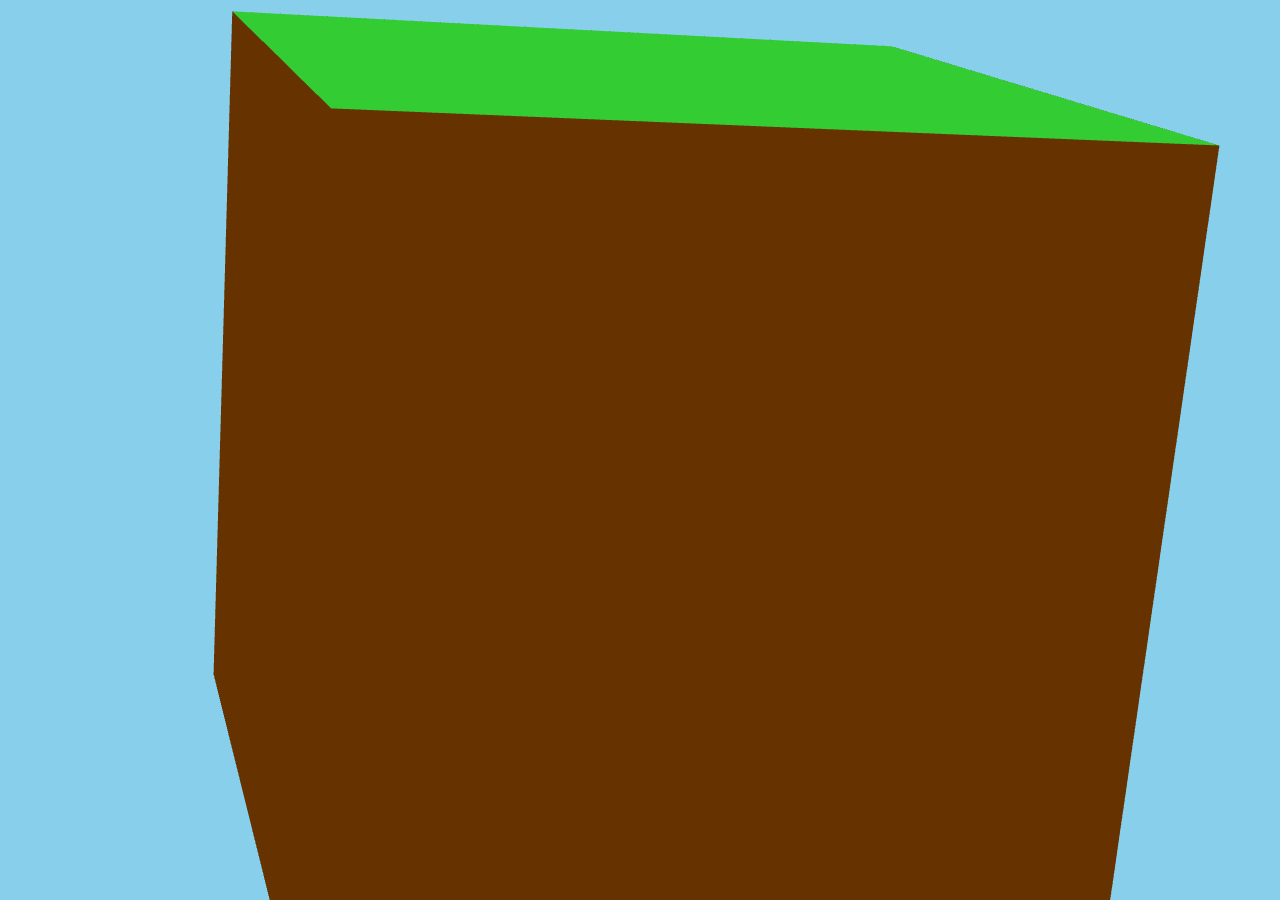
<file: version-2.html>
<!DOCTYPE html>
<html lang="en">
<head>
    <meta charset="UTF-8">
    <meta name="viewport" content="width=device-width, initial-scale=1.0">
    <title>JS Voxel Engine from Scratch</title>
    <style>
        body { margin: 0; overflow: hidden; background: #87CEEB; }
        canvas { display: block; width: 100vw; height: 100vh; }
    </style>
</head>
<body>
    <canvas id="gameCanvas"></canvas>

    <script>
        // --- STEP 1: INITIALIZE THE 3D WINDOW ---
        const canvas = document.getElementById('gameCanvas');
        const gl = canvas.getContext('webgl');

        if (!gl) {
            alert('WebGL not supported by your browser!');
        }

        // Resize canvas to fill the screen
        function resize() {
            canvas.width = window.innerWidth;
            canvas.height = window.innerHeight;
            gl.viewport(0, 0, gl.canvas.width, gl.canvas.height);
        }
        window.addEventListener('resize', resize);
        resize();

        // --- STEP 2: SHADERS (GPU Programs) ---
        // Vertex Shader: Positions the 3D points
        const vsSource = `
            attribute vec4 aPosition;
            attribute vec4 aColor;
            varying lowp vec4 vColor;
            uniform mat4 uModelViewMatrix;
            uniform mat4 uProjectionMatrix;
            void main() {
                gl_Position = uProjectionMatrix * uModelViewMatrix * aPosition;
                vColor = aColor;
            }
        `;

        // Fragment Shader: Colors the pixels
        const fsSource = `
            varying lowp vec4 vColor;
            void main() {
                gl_FragColor = vColor;
            }
        `;

        // Helper function to compile shaders
        function loadShader(gl, type, source) {
            const shader = gl.createShader(type);
            gl.shaderSource(shader, source);
            gl.compileShader(shader);
            return shader;
        }

        const vertexShader = loadShader(gl, gl.VERTEX_SHADER, vsSource);
        const fragmentShader = loadShader(gl, gl.FRAGMENT_SHADER, fsSource);
        const shaderProgram = gl.createProgram();
        gl.attachShader(shaderProgram, vertexShader);
        gl.attachShader(shaderProgram, fragmentShader);
        gl.linkProgram(shaderProgram);
        gl.useProgram(shaderProgram);

        // Get links to the shader variables
        const programInfo = {
            attribLocations: {
                position: gl.getAttribLocation(shaderProgram, 'aPosition'),
                color: gl.getAttribLocation(shaderProgram, 'aColor'),
            },
            uniformLocations: {
                projectionMatrix: gl.getUniformLocation(shaderProgram, 'uProjectionMatrix'),
                modelViewMatrix: gl.getUniformLocation(shaderProgram, 'uModelViewMatrix'),
            },
        };

        // --- STEP 3: DEFINE CUBE GEOMETRY (X, Y, Z) ---
        const positions = [
            // Front face
            -0.5, -0.5,  0.5,   0.5, -0.5,  0.5,   0.5,  0.5,  0.5,  -0.5,  0.5,  0.5,
            // Back face
            -0.5, -0.5, -0.5,  -0.5,  0.5, -0.5,   0.5,  0.5, -0.5,   0.5, -0.5, -0.5,
            // Top face
            -0.5,  0.5, -0.5,  -0.5,  0.5,  0.5,   0.5,  0.5,  0.5,   0.5,  0.5, -0.5,
            // Bottom face
            -0.5, -0.5, -0.5,   0.5, -0.5, -0.5,   0.5, -0.5,  0.5,  -0.5, -0.5,  0.5,
            // Right face
             0.5, -0.5, -0.5,   0.5,  0.5, -0.5,   0.5,  0.5,  0.5,   0.5, -0.5,  0.5,
            // Left face
            -0.5, -0.5, -0.5,  -0.5, -0.5,  0.5,  -0.5,  0.5,  0.5,  -0.5,  0.5, -0.5,
        ];

        const positionBuffer = gl.createBuffer();
        gl.bindBuffer(gl.ARRAY_BUFFER, positionBuffer);
        gl.bufferData(gl.ARRAY_BUFFER, new Float32Array(positions), gl.STATIC_DRAW);

        // Define distinct colors for each face (Minecraft Grass/Dirt style colors)
        const faceColors = [
            [0.4, 0.2, 0.0, 1.0],    // Front: Dirt (Brown)
            [0.4, 0.2, 0.0, 1.0],    // Back: Dirt (Brown)
            [0.2, 0.8, 0.2, 1.0],    // Top: Grass (Green)
            [0.3, 0.15, 0.0, 1.0],   // Bottom: Deep Dirt (Dark Brown)
            [0.4, 0.2, 0.0, 1.0],    // Right: Dirt (Brown)
            [0.4, 0.2, 0.0, 1.0],    // Left: Dirt (Brown)
        ];

        let colors = [];
        for (let j = 0; j < faceColors.length; ++j) {
            const c = faceColors[j];
            colors = colors.concat(c, c, c, c); // 4 vertices per face
        }

        const colorBuffer = gl.createBuffer();
        gl.bindBuffer(gl.ARRAY_BUFFER, colorBuffer);
        gl.bufferData(gl.ARRAY_BUFFER, new Float32Array(colors), gl.STATIC_DRAW);

        // Map triangles to the square faces
        const indices = [
            0,  1,  2,      0,  2,  3,    // front
            4,  5,  6,      4,  6,  7,    // back
            8,  9,  10,     8,  10, 11,   // top
            12, 13, 14,     12, 14, 15,   // bottom
            16, 17, 18,     16, 18, 19,   // right
            20, 21, 22,     20, 22, 23,   // left
        ];

        const indexBuffer = gl.createBuffer();
        gl.bindBuffer(gl.ELEMENT_ARRAY_BUFFER, indexBuffer);
        gl.bufferData(gl.ELEMENT_ARRAY_BUFFER, new Uint16Array(indices), gl.STATIC_DRAW);

        // --- STEP 4: BASIC 3D MATH MATRICES ---
        // Simple perspective projection matrix helper
        function makePerspective(fieldOfViewInRadians, aspect, near, far) {
            const f = Math.tan(Math.PI * 0.5 - 0.25 * fieldOfViewInRadians);
            const rangeInv = 1.0 / (near - far);
            return [
                f / aspect, 0, 0, 0,
                0, f, 0, 0,
                0, 0, (near + far) * rangeInv, -1,
                0, 0, near * far * rangeInv * 2, 0
            ];
        }

        // --- STEP 5: THE GAME LOOP ---
        let rotation = 0;

        function render() {
            // Clear screen and turn on 3D depth testing
            gl.clearColor(0.53, 0.81, 0.92, 1.0); // Sky blue
            gl.clearDepth(1.0);
            gl.enable(gl.DEPTH_TEST);
            gl.clear(gl.COLOR_BUFFER_BIT | gl.DEPTH_BUFFER_BIT);

            // Create Perspective Matrix
            const projectionMatrix = makePerspective(45 * Math.PI / 180, canvas.width / canvas.height, 0.1, 100.0);

            // Create Model-View Matrix (Moves the cube away and rotates it)
            rotation += 0.01; // Spin speed
            const c = Math.cos(rotation);
            const s = Math.sin(rotation);
            
            // Combination matrix for camera placement and spin
            const modelViewMatrix = [
                c,   0,  -s,   0,
                s*s, c,  c*s,  0,
                c*s, -s, c*c,  0,
                0,   0,  -3.0, 1  // Z = -3.0 pushes the block backward so we can see it
            ];

            // Bind positions
            gl.bindBuffer(gl.ARRAY_BUFFER, positionBuffer);
            gl.vertexAttribPointer(programInfo.attribLocations.position, 3, gl.FLOAT, false, 0, 0);
            gl.enableVertexAttribArray(programInfo.attribLocations.position);

            // Bind colors
            gl.bindBuffer(gl.ARRAY_BUFFER, colorBuffer);
            gl.vertexAttribPointer(programInfo.attribLocations.color, 4, gl.FLOAT, false, 0, 0);
            gl.enableVertexAttribArray(programInfo.attribLocations.color);

            // Bind index map
            gl.bindBuffer(gl.ELEMENT_ARRAY_BUFFER, indexBuffer);

            // Send matrices to GPU
            gl.uniformMatrix4fv(programInfo.uniformLocations.projectionMatrix, false, projectionMatrix);
            gl.uniformMatrix4fv(programInfo.uniformLocations.modelViewMatrix, false, modelViewMatrix);

            // Draw the cube
            gl.drawElements(gl.TRIANGLES, 36, gl.UNSIGNED_SHORT, 0);

            // Call next frame
            requestAnimationFrame(render);
        }

        requestAnimationFrame(render);
    </script>
</body>
</html>
</file>
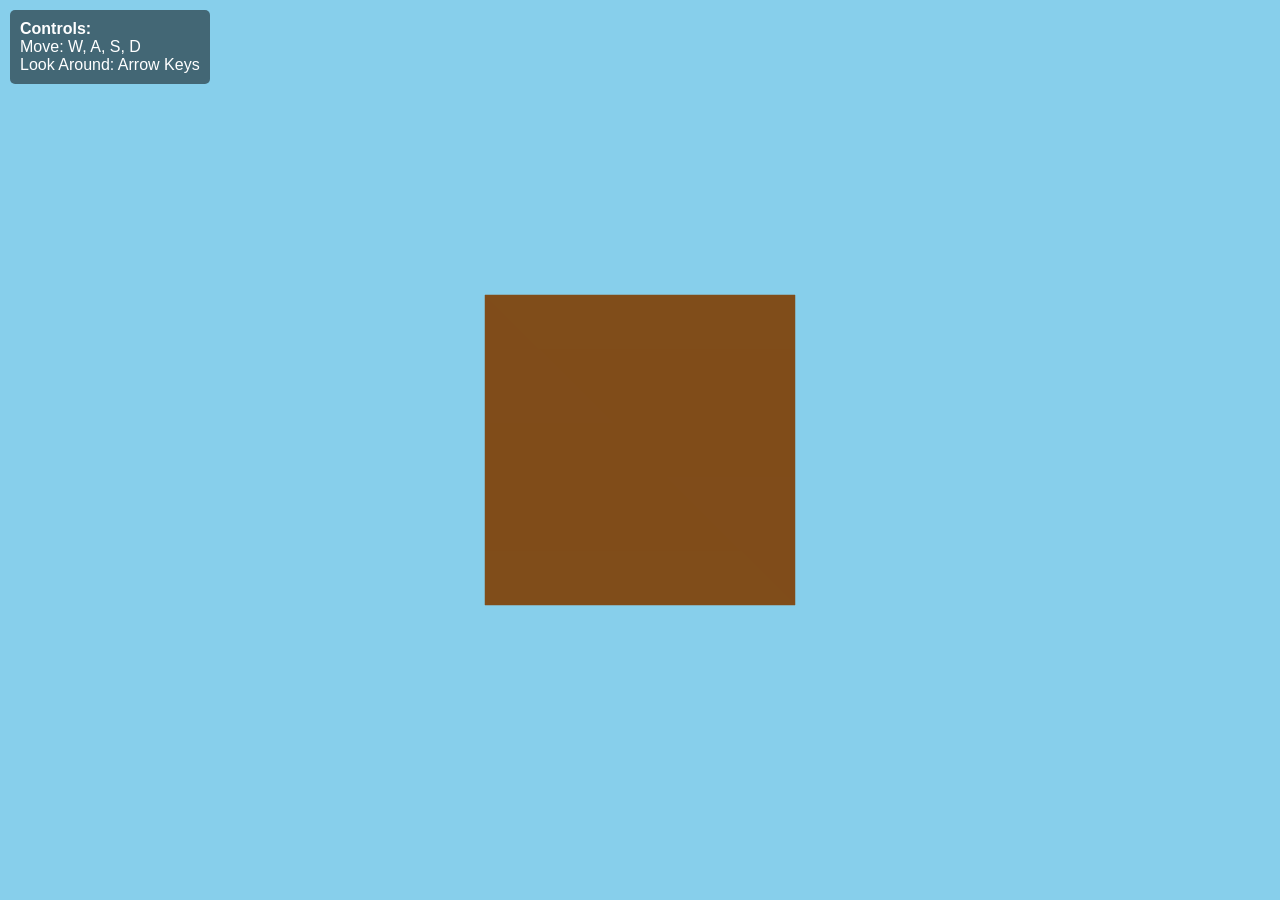
<file: version-3.html>
<!DOCTYPE html>
<html lang="en">
<head>
    <meta charset="UTF-8">
    <meta name="viewport" content="width=device-width, initial-scale=1.0">
    <title>JS Voxel Engine - Camera Controls</title>
    <style>
        body { margin: 0; overflow: hidden; background: #87CEEB; }
        canvas { display: block; width: 100vw; height: 100vh; }
        #instructions {
            position: absolute; top: 10px; left: 10px;
            color: white; font-family: sans-serif; background: rgba(0,0,0,0.5);
            padding: 10px; border-radius: 5px; pointer-events: none;
        }
    </style>
</head>
<body>
    <div id="instructions">
        <strong>Controls:</strong><br>
        Move: W, A, S, D<br>
        Look Around: Arrow Keys
    </div>
    <canvas id="gameCanvas"></canvas>

    <script>
        // --- STEP 1: INITIALIZE WEBGL ---
        const canvas = document.getElementById('gameCanvas');
        const gl = canvas.getContext('webgl');
        if (!gl) alert('WebGL not supported!');

        function resize() {
            canvas.width = window.innerWidth;
            canvas.height = window.innerHeight;
            gl.viewport(0, 0, gl.canvas.width, gl.canvas.height);
        }
        window.addEventListener('resize', resize);
        resize();

        // --- STEP 2: SHADERS ---
        const vsSource = `
            attribute vec4 aPosition;
            attribute vec4 aColor;
            varying lowp vec4 vColor;
            uniform mat4 uViewMatrix;
            uniform mat4 uProjectionMatrix;
            void main() {
                gl_Position = uProjectionMatrix * uViewMatrix * aPosition;
                vColor = aColor;
            }
        `;
        const fsSource = `varying lowp vec4 vColor; void main() { gl_FragColor = vColor; }`;

        function loadShader(gl, type, source) {
            const shader = gl.createShader(type);
            gl.shaderSource(shader, source);
            gl.compileShader(shader);
            return shader;
        }
        const shaderProgram = gl.createProgram();
        gl.attachShader(shaderProgram, loadShader(gl, gl.VERTEX_SHADER, vsSource));
        gl.attachShader(shaderProgram, loadShader(gl, gl.FRAGMENT_SHADER, fsSource));
        gl.linkProgram(shaderProgram);
        gl.useProgram(shaderProgram);

        const programInfo = {
            attribLocations: { position: gl.getAttribLocation(shaderProgram, 'aPosition'), color: gl.getAttribLocation(shaderProgram, 'aColor') },
            uniformLocations: { projectionMatrix: gl.getUniformLocation(shaderProgram, 'uProjectionMatrix'), viewMatrix: gl.getUniformLocation(shaderProgram, 'uViewMatrix') }
        };

        // --- STEP 3: CUBE GEOMETRY DATA ---
        const positions = [
            -0.5,-0.5, 0.5,  0.5,-0.5, 0.5,  0.5, 0.5, 0.5, -0.5, 0.5, 0.5, // Front
            -0.5,-0.5,-0.5, -0.5, 0.5,-0.5,  0.5, 0.5,-0.5,  0.5,-0.5,-0.5, // Back
            -0.5, 0.5,-0.5, -0.5, 0.5, 0.5,  0.5, 0.5, 0.5,  0.5, 0.5,-0.5, // Top
            -0.5,-0.5,-0.5,  0.5,-0.5,-0.5,  0.5,-0.5, 0.5, -0.5,-0.5, 0.5, // Bottom
             0.5,-0.5,-0.5,  0.5, 0.5,-0.5,  0.5, 0.5, 0.5,  0.5,-0.5, 0.5, // Right
            -0.5,-0.5,-0.5, -0.5,-0.5, 0.5, -0.5, 0.5, 0.5, -0.5, 0.5,-0.5, // Left
        ];
        const positionBuffer = gl.createBuffer();
        gl.bindBuffer(gl.ARRAY_BUFFER, positionBuffer);
        gl.bufferData(gl.ARRAY_BUFFER, new Float32Array(positions), gl.STATIC_DRAW);

        const faceColors = [
            [0.5, 0.3, 0.1, 1.0], [0.5, 0.3, 0.1, 1.0], // Front, Back (Dirt)
            [0.2, 0.8, 0.2, 1.0], [0.4, 0.2, 0.1, 1.0], // Top (Grass), Bottom (Dark Dirt)
            [0.5, 0.3, 0.1, 1.0], [0.5, 0.3, 0.1, 1.0]  // Right, Left (Dirt)
        ];
        let colors = [];
        for (let c of faceColors) { colors = colors.concat(c, c, c, c); }
        const colorBuffer = gl.createBuffer();
        gl.bindBuffer(gl.ARRAY_BUFFER, colorBuffer);
        gl.bufferData(gl.ARRAY_BUFFER, new Float32Array(colors), gl.STATIC_DRAW);

        const indices = [
            0,1,2, 0,2,3, 4,5,6, 4,6,7, 8,9,10, 8,10,11,
            12,13,14, 12,14,15, 16,17,18, 16,18,19, 20,21,22, 20,22,23
        ];
        const indexBuffer = gl.createBuffer();
        gl.bindBuffer(gl.ELEMENT_ARRAY_BUFFER, indexBuffer);
        gl.bufferData(gl.ELEMENT_ARRAY_BUFFER, new Uint16Array(indices), gl.STATIC_DRAW);

        // --- STEP 4: CAMERA STATE & MATH LOGIC ---
        let camX = 0, camY = 0, camZ = 4; // Start back a bit from the block
        let yaw = -Math.PI / 2;           // Look straight forward down the Z axis
        let pitch = 0;                    // Look level horizontally

        const keys = {};
        window.addEventListener('keydown', (e) => { keys[e.key.toLowerCase()] = true; });
        window.addEventListener('keyup', (e) => { keys[e.key.toLowerCase()] = false; });

        function updateCamera() {
            const moveSpeed = 0.08;
            const lookSpeed = 0.03;

            // Handle looking around with Arrow Keys
            if (keys['arrowleft'])  yaw -= lookSpeed;
            if (keys['arrowright']) yaw += lookSpeed;
            if (keys['arrowup'])    pitch = Math.max(-Math.PI/2.1, Math.min(Math.PI/2.1, pitch + lookSpeed));
            if (keys['arrowdown'])  pitch = Math.max(-Math.PI/2.1, Math.min(Math.PI/2.1, pitch - lookSpeed));

            // Calculate directional vectors based on look angle
            const forwardX = Math.cos(yaw) * Math.cos(pitch);
            const forwardZ = Math.sin(yaw) * Math.cos(pitch);
            
            // Side vector calculation
            const rightX = -Math.sin(yaw);
            const rightZ = Math.cos(yaw);

            // Handle moving around with WASD
            if (keys['w']) { camX += forwardX * moveSpeed; camZ += forwardZ * moveSpeed; }
            if (keys['s']) { camX -= forwardX * moveSpeed; camZ -= forwardZ * moveSpeed; }
            if (keys['a']) { camX -= rightX * moveSpeed;   camZ -= rightZ * moveSpeed; }
            if (keys['d']) { camX += rightX * moveSpeed;   camZ += rightZ * moveSpeed; }
        }

        // Helper Matrix Functions
        function makePerspective(fov, aspect, near, far) {
            const f = 1.0 / Math.tan(fov / 2);
            return [f/aspect,0,0,0, 0,f,0,0, 0,0,(far+near)/(near-far),-1, 0,0,(2*far*near)/(near-far),0];
        }

        function makeLookAt(px, py, pz, targetX, targetY, targetZ) {
            // Forward vector
            let fx = targetX - px, fy = targetY - py, fz = targetZ - pz;
            let r_f = 1 / Math.sqrt(fx*fx + fy*fy + fz*fz); fx *= r_f; fy *= r_f; fz *= r_f;
            // Right vector
            let rx = fz, ry = 0, rz = -fx; 
            let r_r = 1 / Math.sqrt(rx*rx + ry*ry + rz*rz); rx *= r_r; ry *= r_r; rz *= r_r;
            // Up vector
            let ux = fy*rz - fz*ry, uy = fz*rx - fx*rz, uz = fx*ry - fy*rx;

            return [
                rx, ux, -fx, 0,
                ry, uy, -fy, 0,
                rz, uz, -fz, 0,
                -(rx*px + ry*py + rz*pz), -(ux*px + uy*py + uz*pz), (fx*px + fy*py + fz*pz), 1
            ];
        }

        // --- STEP 5: THE ENGINE LOOP ---
        function render() {
            updateCamera();

            gl.clearColor(0.53, 0.81, 0.92, 1.0);
            gl.clearDepth(1.0);
            gl.enable(gl.DEPTH_TEST);
            gl.clear(gl.COLOR_BUFFER_BIT | gl.DEPTH_BUFFER_BIT);

            // Compute projection
            const projectionMatrix = makePerspective(45 * Math.PI / 180, canvas.width / canvas.height, 0.1, 100.0);

            // Compute look targets based on angle
            const lookX = camX + Math.cos(yaw) * Math.cos(pitch);
            const lookY = camY + Math.sin(pitch);
            const lookZ = camZ + Math.sin(yaw) * Math.cos(pitch);
            
            // Build View Matrix
            const viewMatrix = makeLookAt(camX, camY, camZ, lookX, lookY, lookZ);

            // Bind geometric data buffers
            gl.bindBuffer(gl.ARRAY_BUFFER, positionBuffer);
            gl.vertexAttribPointer(programInfo.attribLocations.position, 3, gl.FLOAT, false, 0, 0);
            gl.enableVertexAttribArray(programInfo.attribLocations.position);

            gl.bindBuffer(gl.ARRAY_BUFFER, colorBuffer);
            gl.vertexAttribPointer(programInfo.attribLocations.color, 4, gl.FLOAT, false, 0, 0);
            gl.enableVertexAttribArray(programInfo.attribLocations.color);

            gl.bindBuffer(gl.ELEMENT_ARRAY_BUFFER, indexBuffer);

            // Pass matrices to shaders
            gl.uniformMatrix4fv(programInfo.uniformLocations.projectionMatrix, false, projectionMatrix);
            gl.uniformMatrix4fv(programInfo.uniformLocations.viewMatrix, false, viewMatrix);

            gl.drawElements(gl.TRIANGLES, 36, gl.UNSIGNED_SHORT, 0);

            requestAnimationFrame(render);
        }
        requestAnimationFrame(render);
    </script>
</body>
</html>
</file>
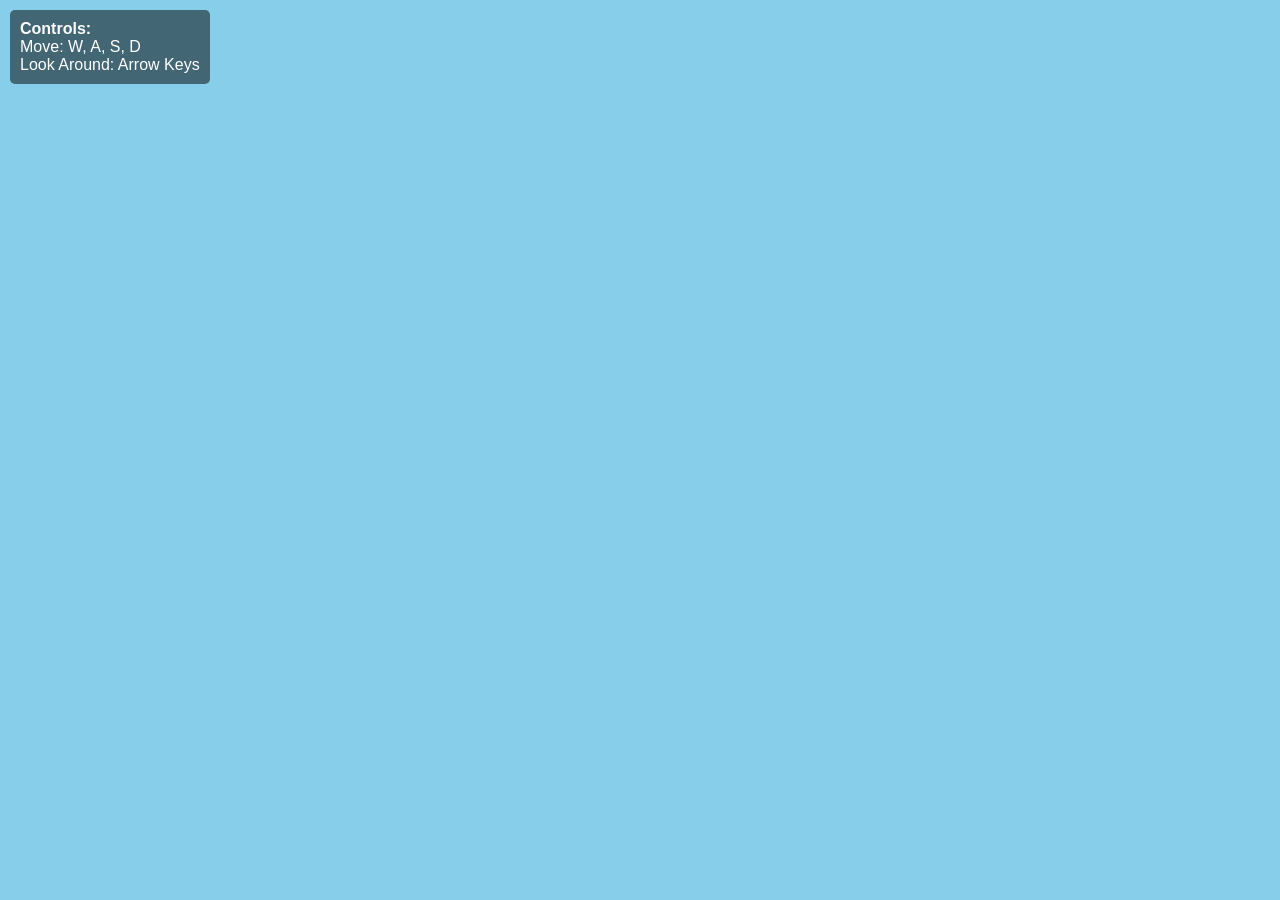
<file: version-4.html>
<!DOCTYPE html>
<html lang="en">
<head>
    <meta charset="UTF-8">
    <meta name="viewport" content="width=device-width, initial-scale=1.0">
    <title>JS Voxel Engine - Chunk Grid</title>
    <style>
        body { margin: 0; overflow: hidden; background: #87CEEB; }
        canvas { display: block; width: 100vw; height: 100vh; }
        #instructions {
            position: absolute; top: 10px; left: 10px;
            color: white; font-family: sans-serif; background: rgba(0,0,0,0.5);
            padding: 10px; border-radius: 5px; pointer-events: none;
        }
    </style>
</head>
<body>
    <div id="instructions">
        <strong>Controls:</strong><br>
        Move: W, A, S, D<br>
        Look Around: Arrow Keys
    </div>
    <canvas id="gameCanvas"></canvas>

    <script>
        // --- STEP 1: INITIALIZE WEBGL ---
        const canvas = document.getElementById('gameCanvas');
        const gl = canvas.getContext('webgl');
        if (!gl) alert('WebGL not supported!');

        function resize() {
            canvas.width = window.innerWidth;
            canvas.height = window.innerHeight;
            gl.viewport(0, 0, gl.canvas.width, gl.canvas.height);
        }
        window.addEventListener('resize', resize);
        resize();

        // --- STEP 2: SHADERS ---
        const vsSource = `
            attribute vec4 aPosition;
            attribute vec4 aColor;
            varying lowp vec4 vColor;
            uniform mat4 uViewMatrix;
            uniform mat4 uProjectionMatrix;
            uniform vec3 uBlockOffset; // Moves each individual block in the loop
            void main() {
                // Add the offset to the base block coordinates
                vec4 position = aPosition + vec4(uBlockOffset, 0.0);
                gl_Position = uProjectionMatrix * uViewMatrix * position;
                vColor = aColor;
            }
        `;
        const fsSource = `varying lowp vec4 vColor; void main() { gl_FragColor = vColor; }`;

        function loadShader(gl, type, source) {
            const shader = gl.createShader(type);
            gl.shaderSource(shader, source);
            gl.compileShader(shader);
            return shader;
        }
        const shaderProgram = gl.createProgram();
        gl.attachShader(shaderProgram, loadShader(gl, gl.VERTEX_SHADER, vsSource));
        gl.attachShader(shaderProgram, loadShader(gl, gl.FRAGMENT_SHADER, fsSource));
        gl.linkProgram(shaderProgram);
        gl.useProgram(shaderProgram);

        const programInfo = {
            attribLocations: { position: gl.getAttribLocation(shaderProgram, 'aPosition'), color: gl.getAttribLocation(shaderProgram, 'aColor') },
            uniformLocations: { projectionMatrix: gl.getUniformLocation(shaderProgram, 'uProjectionMatrix'), viewMatrix: gl.getUniformLocation(shaderProgram, 'uViewMatrix'), blockOffset: gl.getUniformLocation(shaderProgram, 'uBlockOffset') }
        };

        // --- STEP 3: BASE CUBE DATA ---
        const positions = [
            -0.5,-0.5, 0.5,  0.5,-0.5, 0.5,  0.5, 0.5, 0.5, -0.5, 0.5, 0.5, // Front
            -0.5,-0.5,-0.5, -0.5, 0.5,-0.5,  0.5, 0.5,-0.5,  0.5,-0.5,-0.5, // Back
            -0.5, 0.5,-0.5, -0.5, 0.5, 0.5,  0.5, 0.5, 0.5,  0.5, 0.5,-0.5, // Top
            -0.5,-0.5,-0.5,  0.5,-0.5,-0.5,  0.5,-0.5, 0.5, -0.5,-0.5, 0.5, // Bottom
             0.5,-0.5,-0.5,  0.5, 0.5,-0.5,  0.5, 0.5, 0.5,  0.5,-0.5, 0.5, // Right
            -0.5,-0.5,-0.5, -0.5,-0.5, 0.5, -0.5, 0.5, 0.5, -0.5, 0.5,-0.5, // Left
        ];
        const positionBuffer = gl.createBuffer();
        gl.bindBuffer(gl.ARRAY_BUFFER, positionBuffer);
        gl.bufferData(gl.ARRAY_BUFFER, new Float32Array(positions), gl.STATIC_DRAW);

        const faceColors = [
            [0.5, 0.3, 0.1, 1.0], [0.5, 0.3, 0.1, 1.0], // Front, Back (Dirt)
            [0.2, 0.8, 0.2, 1.0], [0.4, 0.2, 0.1, 1.0], // Top (Grass), Bottom (Dark Dirt)
            [0.5, 0.3, 0.1, 1.0], [0.5, 0.3, 0.1, 1.0]  // Right, Left (Dirt)
        ];
        let colors = [];
        for (let c of faceColors) { colors = colors.concat(c, c, c, c); }
        const colorBuffer = gl.createBuffer();
        gl.bindBuffer(gl.ARRAY_BUFFER, colorBuffer);
        gl.bufferData(gl.ARRAY_BUFFER, new Float32Array(colors), gl.STATIC_DRAW);

        const indices = [
            0,1,2, 0,2,3, 4,5,6, 4,6,7, 8,9,10, 8,10,11,
            12,13,14, 12,14,15, 16,17,18, 16,18,19, 20,21,22, 20,22,23
        ];
        const indexBuffer = gl.createBuffer();
        gl.bindBuffer(gl.ELEMENT_ARRAY_BUFFER, indexBuffer);
        gl.bufferData(gl.ELEMENT_ARRAY_BUFFER, new Uint16Array(indices), gl.STATIC_DRAW);

        // --- STEP 4: DEFINE CHUNK MAP DATA ---
        // Create an 8x4x8 chunk layout (X size, Y size, Z size)
        const CHUNK_SIZE_X = 8;
        const CHUNK_SIZE_Y = 4;
        const CHUNK_SIZE_Z = 8;
        const chunkData = [];

        // Fill data grid: 1 means solid block, 0 means empty air space
        for (let x = 0; x < CHUNK_SIZE_X; x++) {
            chunkData[x] = [];
            for (let y = 0; y < CHUNK_SIZE_Y; y++) {
                chunkData[x][y] = [];
                for (let z = 0; z < CHUNK_SIZE_Z; z++) {
                    // Make a simple stair step shape layout
                    if (y < 2 || (x + z) % 4 === 0) {
                        chunkData[x][y][z] = 1; // Solid
                    } else {
                        chunkData[x][y][z] = 0; // Air
                    }
                }
            }
        }

        // --- STEP 5: CAMERA & INPUTS ---
        let camX = 4, camY = 5, camZ = 12; // Backed up higher to see the field
        let yaw = -Math.PI / 2;
        let pitch = -0.3; // Angle camera slightly downward

        const keys = {};
        window.addEventListener('keydown', (e) => { keys[e.key.toLowerCase()] = true; });
        window.addEventListener('keyup', (e) => { keys[e.key.toLowerCase()] = false; });

        function updateCamera() {
            const moveSpeed = 0.1;
            const lookSpeed = 0.03;

            if (keys['arrowleft'])  yaw -= lookSpeed;
            if (keys['arrowright']) yaw += lookSpeed;
            if (keys['arrowup'])    pitch = Math.max(-Math.PI/2.1, Math.min(Math.PI/2.1, pitch + lookSpeed));
            if (keys['arrowdown'])  pitch = Math.max(-Math.PI/2.1, Math.min(Math.PI/2.1, pitch - lookSpeed));

            const forwardX = Math.cos(yaw) * Math.cos(pitch);
            const forwardZ = Math.sin(yaw) * Math.cos(pitch);
            const rightX = -Math.sin(yaw);
            const rightZ = Math.cos(yaw);

            if (keys['w']) { camX += forwardX * moveSpeed; camZ += forwardZ * moveSpeed; }
            if (keys['s']) { camX -= forwardX * moveSpeed; camZ -= forwardZ * moveSpeed; }
            if (keys['a']) { camX -= rightX * moveSpeed;   camZ -= rightZ * moveSpeed; }
            if (keys['d']) { camX += rightX * moveSpeed;   camZ += rightZ * moveSpeed; }
        }

        // Matrix Math Helpers
        function makePerspective(fov, aspect, near, far) {
            const f = 1.0 / Math.tan(fov / 2);
            return [f/aspect,0,0,0, 0,f,0,0, 0,0,(far+near)/(near-far),-1, 0,0,(2*far*near)/(near-far),0];
        }

        function makeLookAt(px, py, pz, targetX, targetY, targetZ) {
            let fx = targetX - px, fy = targetY - py, fz = targetZ - pz;
            let r_f = 1 / Math.sqrt(fx*fx + fy*fy + fz*fz); fx *= r_f; fy *= r_f; fz *= r_f;
            let rx = fz, ry = 0, rz = -fx; 
            let r_r = 1 / Math.sqrt(rx*rx + ry*ry + rz*rz); rx *= r_r; ry *= r_r; rz *= r_r;
            let ux = fy*rz - fz*ry, uy = fz*rx - fx*rz, uz = fx*ry - fy*rx;
            return [rx, ux, -fx, 0, ry, uy, -fy, 0, rz, uz, -fz, 0, -(rx*px + ry*py + rz*pz), -(ux*px + uy*py + uz*pz), (fx*px + fy*py + fz*pz), 1];
        }

        // --- STEP 6: RENDER LOOP ---
        function render() {
            updateCamera();

            gl.clearColor(0.53, 0.81, 0.92, 1.0);
            gl.clearDepth(1.0);
            gl.enable(gl.DEPTH_TEST);
            gl.clear(gl.COLOR_BUFFER_BIT | gl.DEPTH_BUFFER_BIT);

            const projectionMatrix = makePerspective(45 * Math.PI / 180, canvas.width / canvas.height, 0.1, 100.0);
            const lookX = camX + Math.cos(yaw) * Math.cos(pitch);
            const lookY = camY + Math.sin(pitch);
            const lookZ = camZ + Math.sin(yaw) * Math.cos(pitch);
            const viewMatrix = makeLookAt(camX, camY, camZ, lookX, lookY, lookZ);

            // Bind attributes
            gl.bindBuffer(gl.ARRAY_BUFFER, positionBuffer);
            gl.vertexAttribPointer(programInfo.attribLocations.position, 3, gl.FLOAT, false, 0, 0);
            gl.enableVertexAttribArray(programInfo.attribLocations.position);

            gl.bindBuffer(gl.ARRAY_BUFFER, colorBuffer);
            gl.vertexAttribPointer(programInfo.attribLocations.color, 4, gl.FLOAT, false, 0, 0);
            gl.enableVertexAttribArray(programInfo.attribLocations.color);

            gl.bindBuffer(gl.ELEMENT_ARRAY_BUFFER, indexBuffer);

            gl.uniformMatrix4fv(programInfo.uniformLocations.projectionMatrix, false, projectionMatrix);
            gl.uniformMatrix4fv(programInfo.uniformLocations.viewMatrix, false, viewMatrix);

            // --- NESTED LOOP: DRAW EACH SOLID BLOCK ---
            for (let x = 0; x < CHUNK_SIZE_X; x++) {
                for (let y = 0; y < CHUNK_SIZE_Y; y++) {
                    for (let z = 0; z < CHUNK_SIZE_Z; z++) {
                        
                        // Check if block type is solid
                        if (chunkData[x][y][z] === 1) {
                            // Update uniform offset for this specific block position
                            gl.uniform3f(programInfo.uniformLocations.blockOffset, x, y, z);
                            
                            // Tell GPU to draw the cube data at this position
                            gl.drawElements(gl.TRIANGLES, 36, gl.UNSIGNED_SHORT, 0);
</file>
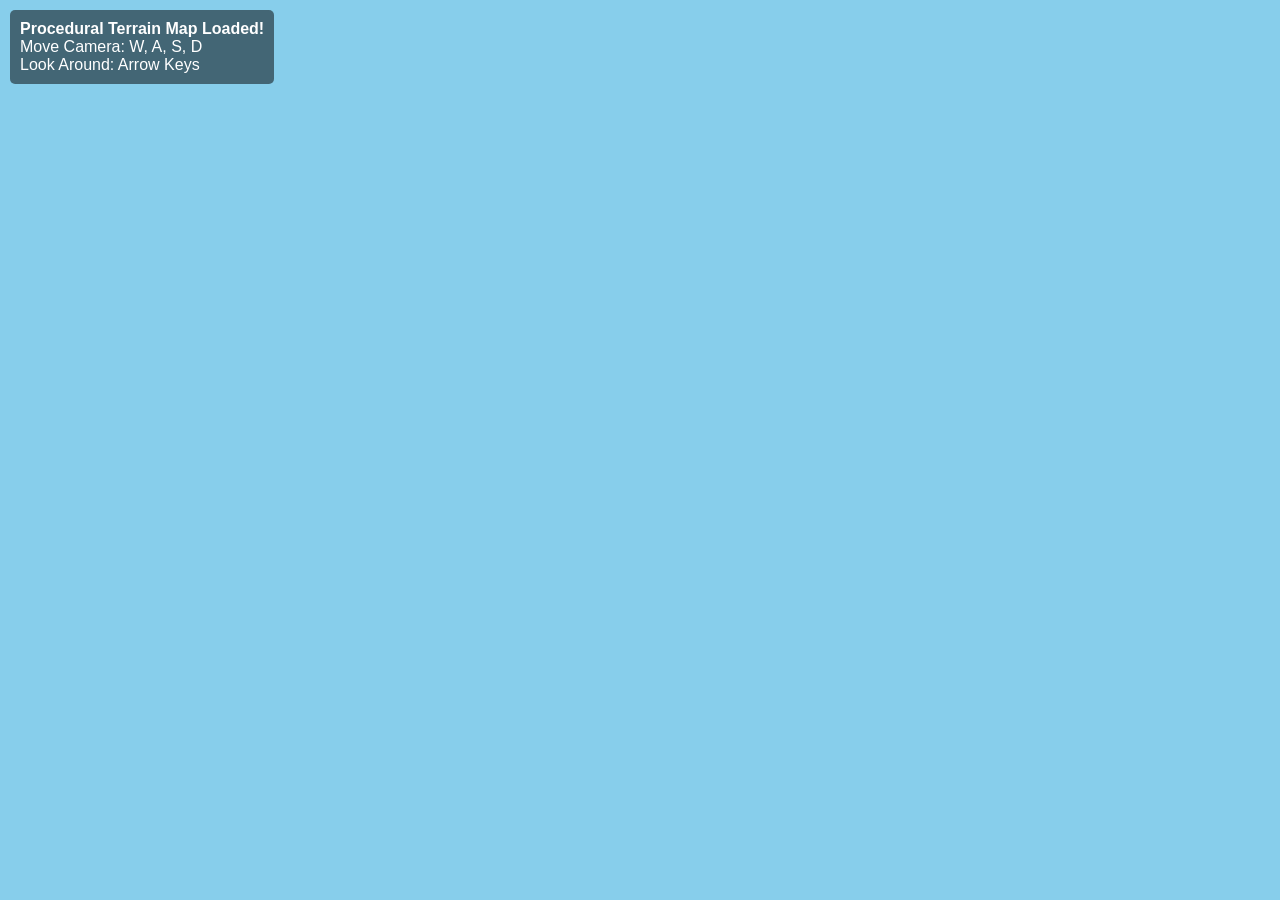
<file: version-5.html>
<!DOCTYPE html>
<html lang="en">
<head>
    <meta charset="UTF-8">
    <meta name="viewport" content="width=device-width, initial-scale=1.0">
    <title>JS Voxel Engine - Procedural Map</title>
    <style>
        body { margin: 0; overflow: hidden; background: #87CEEB; }
        canvas { display: block; width: 100vw; height: 100vh; }
        #instructions {
            position: absolute; top: 10px; left: 10px;
            color: white; font-family: sans-serif; background: rgba(0,0,0,0.5);
            padding: 10px; border-radius: 5px; pointer-events: none;
        }
    </style>
</head>
<body>
    <div id="instructions">
        <strong>Procedural Terrain Map Loaded!</strong><br>
        Move Camera: W, A, S, D<br>
        Look Around: Arrow Keys
    </div>
    <canvas id="gameCanvas"></canvas>

    <script>
        // --- STEP 1: INITIALIZE WEBGL ---
        const canvas = document.getElementById('gameCanvas');
        const gl = canvas.getContext('webgl');
        if (!gl) alert('WebGL not supported!');

        function resize() {
            canvas.width = window.innerWidth;
            canvas.height = window.innerHeight;
            gl.viewport(0, 0, gl.canvas.width, gl.canvas.height);
        }
        window.addEventListener('resize', resize);
        resize();

        // --- STEP 2: SHADERS ---
        const vsSource = `
            attribute vec4 aPosition;
            attribute vec4 aColor;
            varying lowp vec4 vColor;
            uniform mat4 uViewMatrix;
            uniform mat4 uProjectionMatrix;
            uniform vec3 uBlockOffset;
            void main() {
                vec4 position = aPosition + vec4(uBlockOffset, 0.0);
                gl_Position = uProjectionMatrix * uViewMatrix * position;
                vColor = aColor;
            }
        `;
        const fsSource = `varying lowp vec4 vColor; void main() { gl_FragColor = vColor; }`;

        function loadShader(gl, type, source) {
            const shader = gl.createShader(type);
            gl.shaderSource(shader, source);
            gl.compileShader(shader);
            return shader;
        }
        const shaderProgram = gl.createProgram();
        gl.attachShader(shaderProgram, loadShader(gl, gl.VERTEX_SHADER, vsSource));
        gl.attachShader(shaderProgram, loadShader(gl, gl.FRAGMENT_SHADER, fsSource));
        gl.linkProgram(shaderProgram);
        gl.useProgram(shaderProgram);

        const programInfo = {
            attribLocations: { position: gl.getAttribLocation(shaderProgram, 'aPosition'), color: gl.getAttribLocation(shaderProgram, 'aColor') },
            uniformLocations: { projectionMatrix: gl.getUniformLocation(shaderProgram, 'uProjectionMatrix'), viewMatrix: gl.getUniformLocation(shaderProgram, 'uViewMatrix'), blockOffset: gl.getUniformLocation(shaderProgram, 'uBlockOffset') }
        };

        // --- STEP 3: BASE CUBE DATA ---
        const positions = [
            -0.5,-0.5, 0.5,  0.5,-0.5, 0.5,  0.5, 0.5, 0.5, -0.5, 0.5, 0.5, // Front
            -0.5,-0.5,-0.5, -0.5, 0.5,-0.5,  0.5, 0.5,-0.5,  0.5,-0.5,-0.5, // Back
            -0.5, 0.5,-0.5, -0.5, 0.5, 0.5,  0.5, 0.5, 0.5,  0.5, 0.5,-0.5, // Top
            -0.5,-0.5,-0.5,  0.5,-0.5,-0.5,  0.5,-0.5, 0.5, -0.5,-0.5, 0.5, // Bottom
             0.5,-0.5,-0.5,  0.5, 0.5,-0.5,  0.5, 0.5, 0.5,  0.5,-0.5, 0.5, // Right
            -0.5,-0.5,-0.5, -0.5,-0.5, 0.5, -0.5, 0.5, 0.5, -0.5, 0.5,-0.5, // Left
        ];
        const positionBuffer = gl.createBuffer();
        gl.bindBuffer(gl.ARRAY_BUFFER, positionBuffer);
        gl.bufferData(gl.ARRAY_BUFFER, new Float32Array(positions), gl.STATIC_DRAW);

        const faceColors = [
            [0.5, 0.3, 0.1, 1.0], [0.5, 0.3, 0.1, 1.0], // Front, Back (Dirt)
            [0.2, 0.8, 0.2, 1.0], [0.4, 0.2, 0.1, 1.0], // Top (Grass), Bottom (Dark Dirt)
            [0.5, 0.3, 0.1, 1.0], [0.5, 0.3, 0.1, 1.0]  // Right, Left (Dirt)
        ];
        let colors = [];
        for (let c of faceColors) { colors = colors.concat(c, c, c, c); }
        const colorBuffer = gl.createBuffer();
        gl.bindBuffer(gl.ARRAY_BUFFER, colorBuffer);
        gl.bufferData(gl.ARRAY_BUFFER, new Float32Array(colors), gl.STATIC_DRAW);

        const indices =;
        const indexBuffer = gl.createBuffer();
        gl.bindBuffer(gl.ELEMENT_ARRAY_BUFFER, indexBuffer);
        gl.bufferData(gl.ELEMENT_ARRAY_BUFFER, new Uint16Array(indices), gl.STATIC_DRAW);

        // --- STEP 4: MATHEMATICAL NOISE HELPER ---
        // A simple pseudo-random sine wave landscape generator function
        function getMapHeight(x, z) {
            // Combine multiple sine waves at different scales to mimic real hill math
            let wave1 = Math.sin(x * 0.15) * Math.cos(z * 0.15) * 3.0;
            let wave2 = Math.sin(x * 0.05) * 2.0;
            let baseHeight = 4.0;
            
            // Round the combined result to an integer block height
            return Math.floor(baseHeight + wave1 + wave2);
        }

        // --- STEP 5: GENERATE LARGER WORLD MAP ---
        const MAP_SIZE_X = 24;
        const MAP_SIZE_Y = 10;
        const MAP_SIZE_Z = 24;
        const chunkData = [];

        for (let x = 0; x < MAP_SIZE_X; x++) {
            chunkData[x] = [];
            for (let y = 0; y < MAP_SIZE_Y; y++) {
                chunkData[x][y] = [];
                for (let z = 0; z < MAP_SIZE_Z; z++) {
                    
                    // Call our noise function to see how high the ground is at this point
                    let surfaceY = getMapHeight(x, z);

                    if (y <= surfaceY) {
                        chunkData[x][y][z] = 1; // Solid terrain block
                    } else {
                        chunkData[x][y][z] = 0; // Empty sky space
                    }
                }
            }
        }

        // --- STEP 6: CAMERA & INPUTS ---
        let camX = 12, camY = 12, camZ = 30; // Position camera back to view the landscape map
        let yaw = -Math.PI / 2;
        let pitch = -0.4;

        const keys = {};
        window.addEventListener('keydown', (e) => { keys[e.key.toLowerCase()] = true; });
        window.addEventListener('keyup', (e) => { keys[e.key.toLowerCase()] = false; });

        function updateCamera() {
            const moveSpeed = 0.15;
            const lookSpeed = 0.03;

            if (keys['arrowleft'])  yaw -= lookSpeed;
            if (keys['arrowright']) yaw += lookSpeed;
            if (keys['arrowup'])    pitch = Math.max(-Math.PI/2.1, Math.min(Math.PI/2.1, pitch + lookSpeed));
            if (keys['arrowdown'])  pitch = Math.max(-Math.PI/2.1, Math.min(Math.PI/2.1, pitch - lookSpeed));

            const forwardX = Math.cos(yaw) * Math.cos(pitch);
            const forwardZ = Math.sin(yaw) * Math.cos(pitch);
            const rightX = -Math.sin(yaw);
            const rightZ = Math.cos(yaw);

            if (keys['w']) { camX += forwardX * moveSpeed; camZ += forwardZ * moveSpeed; }
            if (keys['s']) { camX -= forwardX * moveSpeed; camZ -= forwardZ * moveSpeed; }
            if (keys['a']) { camX -= rightX * moveSpeed;   camZ -= rightZ * moveSpeed; }
            if (keys['d']) { camX += rightX * moveSpeed;   camZ += rightZ * moveSpeed; }
        }

        // Matrix Math Helpers
        function makePerspective(fov, aspect, near, far) {
            const f = 1.0 / Math.tan(fov / 2);
            return [f/aspect,0,0,0, 0,f,0,0, 0,0,(far+near)/(near-far),-1, 0,0,(2*far*near)/(near-far),0];
        }

        function makeLookAt(px, py, pz, targetX, targetY, targetZ) {
            let fx = targetX - px, fy = targetY - py, fz = targetZ - pz;
            let r_f = 1 / Math.sqrt(fx*fx + fy*fy + fz*fz); fx *= r_f; fy *= r_f; fz *= r_f;
            let rx = fz, ry = 0, rz = -fx; 
            let r_r = 1 / Math.sqrt(rx*rx + ry*ry + rz*rz); rx *= r_r; ry *= r_r; rz *= r_r;
            let ux = fy*rz - fz*ry, uy = fz*rx - fx*rz, uz = fx*ry - fy*rx;
            return [rx, ux, -fx, 0, ry, uy, -fy, 0, rz, uz, -fz, 0, -(rx*px + ry*py + rz*pz), -(ux*px + uy*py + uz*pz), (fx*px + fy*py + fz*pz), 1];
        }

        // --- STEP 7: RENDER ENGINE LOOP ---
        function render() {
            updateCamera();

            gl.clearColor(0.53, 0.81, 0.92, 1.0);
            gl.clearDepth(1.0);
            gl.enable(gl.DEPTH_TEST);
            gl.clear(gl.COLOR_BUFFER_BIT | gl.DEPTH_BUFFER_BIT);

            const projectionMatrix = makePerspective(45 * Math.PI / 180, canvas.width / canvas.height, 0.1, 100.0);
            const lookX = camX + Math.cos(yaw) * Math.cos(pitch);
            const lookY = camY + Math.sin(pitch);
            const lookZ = camZ + Math.sin(yaw) * Math.cos(pitch);
            const viewMatrix = makeLookAt(camX, camY, camZ, lookX, lookY, lookZ);

            gl.bindBuffer(gl.ARRAY_BUFFER, positionBuffer);
            gl.vertexAttribPointer(programInfo.attribLocations.position, 3, gl.FLOAT, false, 0, 0);
            gl.enableVertexAttribArray(programInfo.attribLocations.position);

            gl.bindBuffer(gl.ARRAY_BUFFER, colorBuffer);
            gl.vertexAttribPointer(programInfo.attribLocations.color, 4, gl.FLOAT, false, 0, 0);
            gl.enableVertexAttribArray(programInfo.attribLocations.color);

            gl.bindBuffer(gl.ELEMENT_ARRAY_BUFFER, indexBuffer);

            gl.uniformMatrix4fv(programInfo.uniformLocations.projectionMatrix, false, projectionMatrix);
            gl.uniformMatrix4fv(programInfo.uniformLocations.viewMatrix, false, viewMatrix);

            // Loop through our updated, expanded 24x10x24 world size
            for (let x = 0; x < MAP_SIZE_X; x++) {
                for (let y = 0; y < MAP_SIZE_Y; y++) {
                    for (let z = 0; z < MAP_SIZE_Z; z++) {
                        
                        if (chunkData[x][y][z] === 1) {
</file>
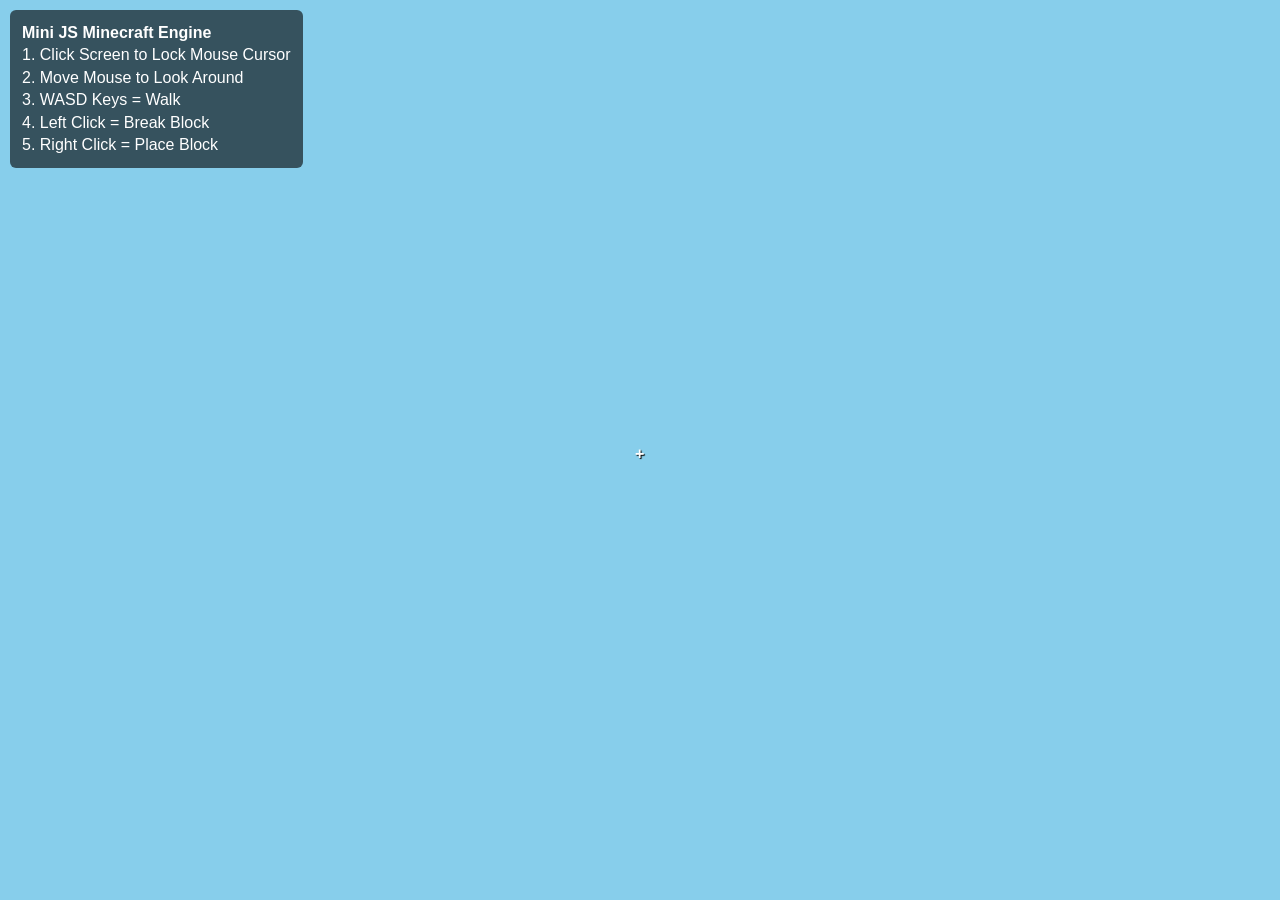
<file: version-6.html>
<!DOCTYPE html>
<html lang="en">
<head>
    <meta charset="UTF-8">
    <meta name="viewport" content="width=device-width, initial-scale=1.0">
    <title>JS Mini Minecraft from Scratch</title>
    <style>
        body { margin: 0; overflow: hidden; background: #87CEEB; font-family: sans-serif; }
        canvas { display: block; width: 100vw; height: 100vh; }
        #crosshair {
            position: absolute; top: 50%; left: 50%;
            width: 10px; height: 10px; margin: -5px 0 0 -5px;
            color: white; font-weight: bold; font-size: 16px;
            pointer-events: none; text-shadow: 1px 1px 1px black;
        }
        #ui {
            position: absolute; top: 10px; left: 10px;
            color: white; background: rgba(0,0,0,0.6);
            padding: 12px; border-radius: 6px; pointer-events: none;
            line-height: 1.4;
        }
    </style>
</head>
<body>
    <div id="crosshair">+</div>
    <div id="ui">
        <strong>Mini JS Minecraft Engine</strong><br>
        1. Click Screen to Lock Mouse Cursor<br>
        2. Move Mouse to Look Around<br>
        3. WASD Keys = Walk<br>
        4. Left Click = Break Block<br>
        5. Right Click = Place Block
    </div>
    <canvas id="gameCanvas"></canvas>

    <script>
        // --- 1. WEBGL SETUP ---
        const canvas = document.getElementById('gameCanvas');
        const gl = canvas.getContext('webgl');
        if (!gl) alert('WebGL not supported!');

        function resize() {
            canvas.width = window.innerWidth;
            canvas.height = window.innerHeight;
            gl.viewport(0, 0, gl.canvas.width, gl.canvas.height);
        }
        window.addEventListener('resize', resize);
        resize();

        // --- 2. SHADERS (GPU Programs) ---
        const vsSource = `
            attribute vec4 aPosition;
            attribute vec4 aColor;
            varying lowp vec4 vColor;
            uniform mat4 uViewMatrix;
            uniform mat4 uProjectionMatrix;
            uniform vec3 uBlockOffset;
            void main() {
                vec4 position = aPosition + vec4(uBlockOffset, 0.0);
                gl_Position = uProjectionMatrix * uViewMatrix * position;
                vColor = aColor;
            }
        `;
        const fsSource = `varying lowp vec4 vColor; void main() { gl_FragColor = vColor; }`;

        function loadShader(gl, type, source) {
            const shader = gl.createShader(type);
            gl.shaderSource(shader, source);
            gl.compileShader(shader);
            return shader;
        }
        const shaderProgram = gl.createProgram();
        gl.attachShader(shaderProgram, loadShader(gl, gl.VERTEX_SHADER, vsSource));
        gl.attachShader(shaderProgram, loadShader(gl, gl.FRAGMENT_SHADER, fsSource));
        gl.linkProgram(shaderProgram);
        gl.useProgram(shaderProgram);

        const programInfo = {
            attribLocations: { position: gl.getAttribLocation(shaderProgram, 'aPosition'), color: gl.getAttribLocation(shaderProgram, 'aColor') },
            uniformLocations: { projectionMatrix: gl.getUniformLocation(shaderProgram, 'uProjectionMatrix'), viewMatrix: gl.getUniformLocation(shaderProgram, 'uViewMatrix'), blockOffset: gl.getUniformLocation(shaderProgram, 'uBlockOffset') }
        };

        // --- 3. CORE GEOMETRY CUBE DATA ---
        const positions = [
            -0.5,-0.5, 0.5,  0.5,-0.5, 0.5,  0.5, 0.5, 0.5, -0.5, 0.5, 0.5, // Front
            -0.5,-0.5,-0.5, -0.5, 0.5,-0.5,  0.5, 0.5,-0.5,  0.5,-0.5,-0.5, // Back
            -0.5, 0.5,-0.5, -0.5, 0.5, 0.5,  0.5, 0.5, 0.5,  0.5, 0.5,-0.5, // Top
            -0.5,-0.5,-0.5,  0.5,-0.5,-0.5,  0.5,-0.5, 0.5, -0.5,-0.5, 0.5, // Bottom
             0.5,-0.5,-0.5,  0.5, 0.5,-0.5,  0.5, 0.5, 0.5,  0.5,-0.5, 0.5, // Right
            -0.5,-0.5,-0.5, -0.5,-0.5, 0.5, -0.5, 0.5, 0.5, -0.5, 0.5,-0.5, // Left
        ];
        const positionBuffer = gl.createBuffer();
        gl.bindBuffer(gl.ARRAY_BUFFER, positionBuffer);
        gl.bufferData(gl.ARRAY_BUFFER, new Float32Array(positions), gl.STATIC_DRAW);

        const faceColors = [
            [0.5, 0.3, 0.1, 1.0], [0.5, 0.3, 0.1, 1.0], // Side Dirt
            [0.2, 0.8, 0.2, 1.0], [0.4, 0.2, 0.1, 1.0], // Grass Top, Dirt Bottom
            [0.5, 0.3, 0.1, 1.0], [0.5, 0.3, 0.1, 1.0]  // Side Dirt
        ];
        let colors = [];
        for (let c of faceColors) { colors = colors.concat(c, c, c, c); }
        const colorBuffer = gl.createBuffer();
        gl.bindBuffer(gl.ARRAY_BUFFER, colorBuffer);
        gl.bufferData(gl.ARRAY_BUFFER, new Float32Array(colors), gl.STATIC_DRAW);

        const indices = [
            0,1,2, 0,2,3, 4,5,6, 4,6,7, 8,9,10, 8,10,11,
            12,13,14, 12,14,15, 16,17,18, 16,18,19, 20,21,22, 20,22,23
        ];
        const indexBuffer = gl.createBuffer();
        gl.bindBuffer(gl.ELEMENT_ARRAY_BUFFER, indexBuffer);
        gl.bufferData(gl.ELEMENT_ARRAY_BUFFER, new Uint16Array(indices), gl.STATIC_DRAW);

        // --- 4. WORLD MAP GENERATION AND DATABASE ---
        const WORLD_X = 16, WORLD_Y = 16, WORLD_Z = 16;
        const map = [];
        for (let x = 0; x < WORLD_X; x++) {
            map[x] = [];
            for (let y = 0; y < WORLD_Y; y++) {
                map[x][y] = [];
                for (let z = 0; z < WORLD_Z; z++) {
                    // Generate a small bedrock-style base floor so you don't fall forever
                    map[x][y][z] = (y === 0) ? 1 : 0;
                }
            }
        }

        // --- 5. CAMERA & TRUE MOUSE CONTROLS ---
        let camX = 8, camY = 3, camZ = 8;
        let yaw = -Math.PI / 2, pitch = 0;
        const keys = {};

        // Pointer Lock Mechanism: Traps cursor inside engine window canvas
        canvas.addEventListener('click', () => { canvas.requestPointerLock(); });
        document.addEventListener('mousemove', (e) => {
            if (document.pointerLockElement === canvas) {
                yaw += e.movementX * 0.0025;
                pitch = Math.max(-Math.PI/2.1, Math.min(Math.PI/2.1, pitch - e.movementY * 0.0025));
            }
        });

        window.addEventListener('keydown', (e) => { keys[e.key.toLowerCase()] = true; });
        window.addEventListener('keyup', (e) => { keys[e.key.toLowerCase()] = false; });

        function updateMovement() {
            const speed = 0.1;
            const fx = Math.cos(yaw), fz = Math.sin(yaw); // Flat movement values
            const rx = -Math.sin(yaw), rz = Math.cos(yaw);

            if (keys['w']) { camX += fx * speed; camZ += fz * speed; }
            if (keys['s']) { camX -= fx * speed; camZ -= fz * speed; }
            if (keys['a']) { camX -= rx * speed; camZ -= rz * speed; }
            if (keys['d']) { camX += rx * speed; camZ += rz * speed; }
        }

        // --- 6. RAYCAST INTERACTION MECHANICS (Build & Break) ---
        function performRaycast(isPlaceMode) {
            // Forward shooting directional logic
            const dx = Math.cos(yaw) * Math.cos(pitch);
            const dy = Math.sin(pitch);
            const dz = Math.sin(yaw) * Math.cos(pitch);

            let px = camX, py = camY, pz = camZ;
            let lastPos = null;

            // Step forward through space incrementally looking for collisions
            for (let i = 0; i < 40; i++) {
                px += dx * 0.15; py += dy * 0.15; pz += dz * 0.15;

                let ix = Math.round(px), iy = Math.round(py), iz = Math.round(pz);
                
                // If the ray stays inside grid coordinate maps
                if (ix >= 0 && ix < WORLD_X && iy >= 0 && iy < WORLD_Y && iz >= 0 && iz < WORLD_Z) {
                    if (map[ix][iy][iz] === 1) { // Hit solid map block!
                        if (isPlaceMode && lastPos) {
                            map[lastPos.x][lastPos.y][lastPos.z] = 1; // Add Block
                        } else if (!isPlaceMode) {
                            map[ix][iy][iz] = 0; // Destroy Block
                        }
                        break;
                    }
                    lastPos = { x: ix, y: iy, z: iz };
                }
            }
        }

        // Trigger building/breaking on actual mouse clicks
        document.addEventListener('mousedown', (e) => {
            if (document.pointerLockElement !== canvas) return;
            if (e.button === 0) performRaycast(false); // Left Click = Break
            if (e.button === 2) performRaycast(true);  // Right Click = Place
        });
        window.addEventListener('contextmenu', e => e.preventDefault()); // Stop right-click menu popups

        // Matrix Math Library Generators
        function makePerspective(fov, aspect, near, far) {
            const f = 1.0 / Math.tan(fov / 2);
            return [f/aspect,0,0,0, 0,f,0,0, 0,0,(far+near)/(near-far),-1, 0,0,(2*far*near)/(near-far),0];
        }
        function makeLookAt(px, py, pz, tx, ty, tz) {
            let fx = tx - px, fy = ty - py, fz = tz - pz;
            let r_f = 1 / Math.sqrt(fx*fx + fy*fy + fz*fz); fx *= r_f; fy *= r_f; fz *= r_f;
            let rx = fz, ry = 0, rz = -fx; 
            let r_r = 1 / Math.sqrt(rx*rx + ry*ry + rz*rz); rx *= r_r; ry *= r_r; rz *= r_r;
            let ux = fy*rz - fz*ry, uy = fz*rx - fx*rz, uz = fx*ry - fy*rx;
            return [rx, ux, -fx, 0, ry, uy, -fy, 0, rz, uz, -fz, 0, -(rx*px + ry*py + rz*pz), -(ux*px + uy*py + uz*pz), (fx*px + fy*py + fz*pz), 1];
        }

        // --- 7. RENDERING LOOP GAME engine PASS ---
        function render() {
            updateMovement();

            gl.clearColor(0.53, 0.81, 0.92, 1.0);
            gl.clearDepth(1.0);
            gl.enable(gl.DEPTH_TEST);
            gl.clear(gl.COLOR_BUFFER_BIT | gl.DEPTH_BUFFER_BIT);

            const projectionMatrix = makePerspective(45 * Math.PI / 180, canvas.width / canvas.height, 0.1, 100.0);
            const lx = camX + Math.cos(yaw) * Math.cos(pitch);
            const ly = camY + Math.sin(pitch);
</file>
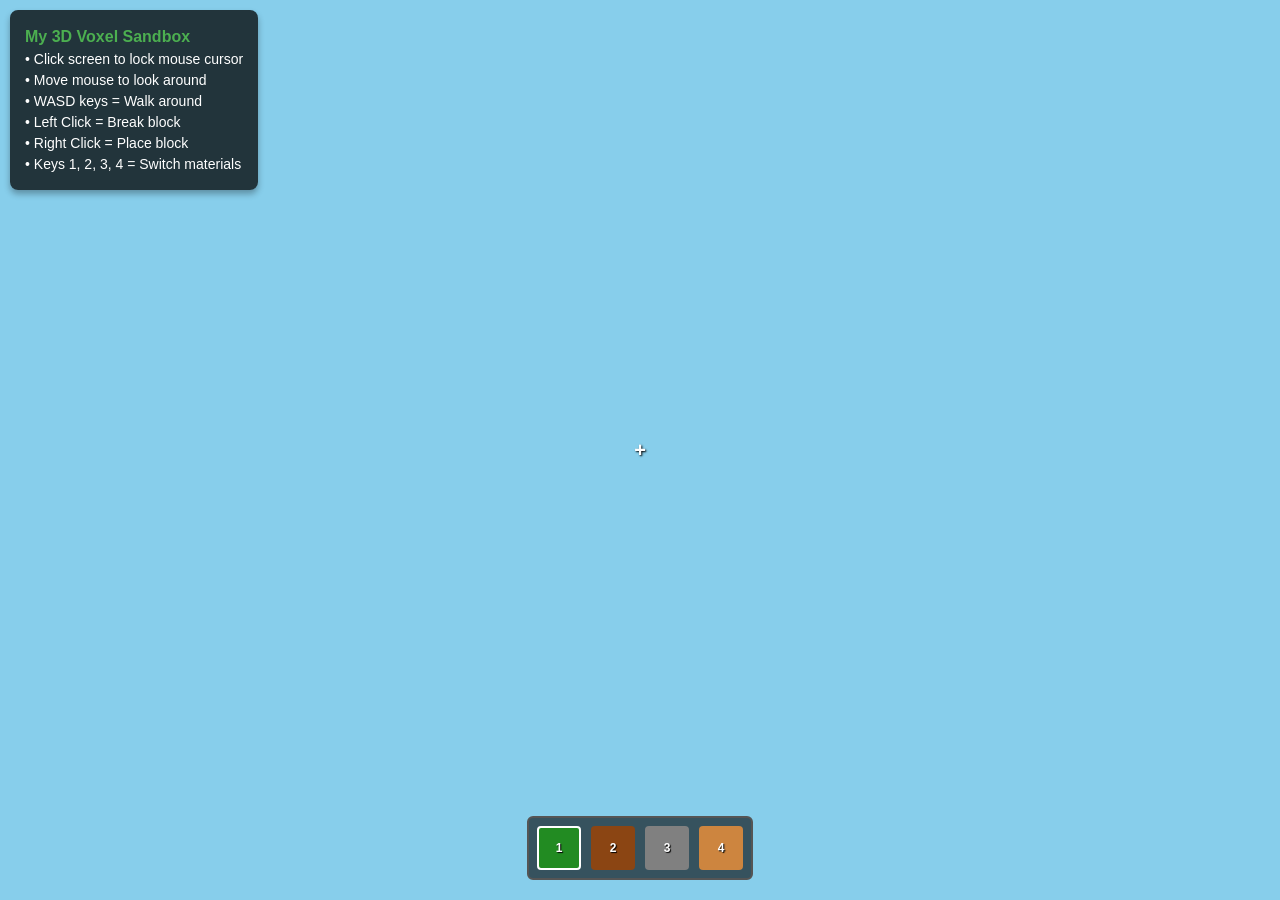
<file: version-7.html>
<!DOCTYPE html>
<html lang="en">
<head>
    <meta charset="UTF-8">
    <meta name="viewport" content="width=device-width, initial-scale=1.0">
    <title>My Free Browser Minecraft Clone</title>
    <style>
        body { margin: 0; overflow: hidden; background: #87CEEB; font-family: 'Segoe UI', Tahoma, Geneva, Verdana, sans-serif; }
        canvas { display: block; width: 100vw; height: 100vh; }
        #crosshair {
            position: absolute; top: 50%; left: 50%;
            width: 14px; height: 14px; margin: -7px 0 0 -7px;
            color: white; font-weight: bold; font-size: 20px;
            pointer-events: none; text-shadow: 1px 1px 2px black;
            display: flex; align-items: center; justify-content: center;
        }
        #ui {
            position: absolute; top: 10px; left: 10px;
            color: white; background: rgba(0,0,0,0.75);
            padding: 15px; border-radius: 8px; pointer-events: none;
            line-height: 1.5; font-size: 14px; box-shadow: 0 4px 6px rgba(0,0,0,0.3);
        }
        #hotbar {
            position: absolute; bottom: 20px; left: 50%;
            transform: translateX(-50%); background: rgba(0,0,0,0.6);
            padding: 8px; border-radius: 6px; display: flex; gap: 10px;
            border: 2px solid #555; pointer-events: none;
        }
        .slot {
            width: 40px; height: 40px; border-radius: 4px;
            display: flex; align-items: center; justify-content: center;
            color: white; font-weight: bold; border: 2px solid transparent;
            font-size: 12px; text-shadow: 1px 1px 1px black;
        }
        .active { border-color: #fff; background: rgba(255,255,255,0.2); }
        .slot-1 { background: #228B22; } /* Grass Color */
        .slot-2 { background: #8B4513; } /* Dirt Color */
        .slot-3 { background: #808080; } /* Stone Color */
        .slot-4 { background: #CD853F; } /* Wood Color */
    </style>
</head>
<body>
    <div id="crosshair">+</div>
    <div id="ui">
        <strong style="color: #4CAF50; font-size: 16px;">My 3D Voxel Sandbox</strong><br>
        • Click screen to lock mouse cursor<br>
        • Move mouse to look around<br>
        • WASD keys = Walk around<br>
        • Left Click = Break block<br>
        • Right Click = Place block<br>
        • Keys 1, 2, 3, 4 = Switch materials
    </div>

    <div id="hotbar">
        <div id="slot-1" class="slot slot-1 active">1</div>
        <div id="slot-2" class="slot slot-2">2</div>
        <div id="slot-3" class="slot slot-3">3</div>
        <div id="slot-4" class="slot slot-4">4</div>
    </div>

    <canvas id="gameCanvas"></canvas>

    <script>
        // --- 1. WEBGL ENGINE CONTEXT ---
        const canvas = document.getElementById('gameCanvas');
        const gl = canvas.getContext('webgl');
        if (!gl) alert('WebGL not supported by this browser!');

        function resize() {
            canvas.width = window.innerWidth;
            canvas.height = window.innerHeight;
            gl.viewport(0, 0, gl.canvas.width, gl.canvas.height);
        }
        window.addEventListener('resize', resize);
        resize();

        // --- 2. GPU SHADERS ---
        const vsSource = `
            attribute vec4 aPosition;
            attribute vec4 aColor;
            varying lowp vec4 vColor;
            uniform mat4 uViewMatrix;
            uniform mat4 uProjectionMatrix;
            uniform vec3 uBlockOffset;
            void main() {
                vec4 position = aPosition + vec4(uBlockOffset, 0.0);
                gl_Position = uProjectionMatrix * uViewMatrix * position;
                vColor = aColor;
            }
        `;
        const fsSource = `varying lowp vec4 vColor; void main() { gl_FragColor = vColor; }`;

        function loadShader(gl, type, source) {
            const shader = gl.createShader(type);
            gl.shaderSource(shader, source);
            gl.compileShader(shader);
            return shader;
        }
        const shaderProgram = gl.createProgram();
        gl.attachShader(shaderProgram, loadShader(gl, gl.VERTEX_SHADER, vsSource));
        gl.attachShader(shaderProgram, loadShader(gl, gl.FRAGMENT_SHADER, fsSource));
        gl.linkProgram(shaderProgram);
        gl.useProgram(shaderProgram);

        const programInfo = {
            attribLocations: { position: gl.getAttribLocation(shaderProgram, 'aPosition'), color: gl.getAttribLocation(shaderProgram, 'aColor') },
            uniformLocations: { projectionMatrix: gl.getUniformLocation(shaderProgram, 'uProjectionMatrix'), viewMatrix: gl.getUniformLocation(shaderProgram, 'uViewMatrix'), blockOffset: gl.getUniformLocation(shaderProgram, 'uBlockOffset') }
        };

        // --- 3. GEOMETRY CUBE BUFFERS ---
        const positions = [
            -0.5,-0.5, 0.5,  0.5,-0.5, 0.5,  0.5, 0.5, 0.5, -0.5, 0.5, 0.5, // Front
            -0.5,-0.5,-0.5, -0.5, 0.5,-0.5,  0.5, 0.5,-0.5,  0.5,-0.5,-0.5, // Back
            -0.5, 0.5,-0.5, -0.5, 0.5, 0.5,  0.5, 0.5, 0.5,  0.5, 0.5,-0.5, // Top
            -0.5,-0.5,-0.5,  0.5,-0.5,-0.5,  0.5,-0.5, 0.5, -0.5,-0.5, 0.5, // Bottom
             0.5,-0.5,-0.5,  0.5, 0.5,-0.5,  0.5, 0.5, 0.5,  0.5,-0.5, 0.5, // Right
            -0.5,-0.5,-0.5, -0.5,-0.5, 0.5, -0.5, 0.5, 0.5, -0.5, 0.5,-0.5, // Left
        ];
        const positionBuffer = gl.createBuffer();
        gl.bindBuffer(gl.ARRAY_BUFFER, positionBuffer);
        gl.bufferData(gl.ARRAY_BUFFER, new Float32Array(positions), gl.STATIC_DRAW);

        // Material Color Maps (Grass, Dirt, Stone, Wood)
        const blockColors = {
            1: [ // Grass
                [0.5, 0.35, 0.2, 1.0], [0.5, 0.35, 0.2, 1.0], // Sides
                [0.2, 0.75, 0.2, 1.0], [0.4, 0.25, 0.1, 1.0], // Top, Bottom
                [0.5, 0.35, 0.2, 1.0], [0.5, 0.35, 0.2, 1.0]
            ],
            2: [ // Dirt
                [0.5, 0.35, 0.2, 1.0], [0.5, 0.35, 0.2, 1.0],
                [0.5, 0.35, 0.2, 1.0], [0.5, 0.35, 0.2, 1.0],
                [0.5, 0.35, 0.2, 1.0], [0.5, 0.35, 0.2, 1.0]
            ],
            3: [ // Stone
                [0.5, 0.5, 0.5, 1.0], [0.5, 0.5, 0.5, 1.0],
                [0.5, 0.5, 0.5, 1.0], [0.5, 0.5, 0.5, 1.0],
                [0.5, 0.5, 0.5, 1.0], [0.5, 0.5, 0.5, 1.0]
            ],
            4: [ // Wood Planks
                [0.8, 0.55, 0.3, 1.0], [0.8, 0.55, 0.3, 1.0],
                [0.8, 0.55, 0.3, 1.0], [0.8, 0.55, 0.3, 1.0],
                [0.8, 0.55, 0.3, 1.0], [0.8, 0.55, 0.3, 1.0]
            ]
        };

        const indices = [
            0,  1,  2,      0,  2,  3,    // front
            4,  5,  6,      4,  6,  7,    // back
            8,  9,  10,     8,  10, 11,   // top
            12, 13, 14,     12, 14, 15,   // bottom
            16, 17, 18,     16, 18, 19,   // right
            20, 21, 22,     20, 22, 23    // left
        ];
        const indexBuffer = gl.createBuffer();
        gl.bindBuffer(gl.ELEMENT_ARRAY_BUFFER, indexBuffer);
        gl.bufferData(gl.ELEMENT_ARRAY_BUFFER, new Uint16Array(indices), gl.STATIC_DRAW);

        // --- 4. MAP COORDINATE DATABASE ---
        const WORLD_X = 20, WORLD_Y = 10, WORLD_Z = 20;
        const map = [];
        for (let x = 0; x < WORLD_X; x++) {
            map[x] = [];
            for (let y = 0; y < WORLD_Y; y++) {
                map[x][y] = [];
                for (let z = 0; z < WORLD_Z; z++) {
                    let blockType = 0; // Air
                    if (y === 0 || y === 1) blockType = 3; // Stone bottom layers
                    else if (y === 2) blockType = 2;       // Dirt layer
                    else if (y === 3) blockType = 1;       // Grass surface layer
                    map[x][y][z] = blockType; 
                }
            }
        }

        // --- 5. CONTROLS ENGINE & HOTBAR ---
        let camX = 10, camY = 6, camZ = 10;
        let yaw = -Math.PI / 2, pitch = -0.2;
        let currentSelectedMaterial = 1; // Starts on Grass
        const keys = {};

        canvas.addEventListener('click', () => { canvas.requestPointerLock(); });
        document.addEventListener('mousemove', (e) => {
            if (document.pointerLockElement === canvas) {
                yaw += e.movementX * 0.0025;
                pitch = Math.max(-Math.PI/2.1, Math.min(Math.PI/2.1, pitch - e.movementY * 0.0025));
            }
        });

        window.addEventListener('keydown', (e) => { 
            keys[e.key.toLowerCase()] = true; 
            
            // Inventory Hotbar switching controls
            if (['1','2','3','4'].includes(e.key)) {
                document.querySelectorAll('.slot').forEach(s => s.classList.remove('active'));
                currentSelectedMaterial = parseInt(e.key);
                document.getElementById(`slot-${e.key}`).classList.add('active');
            }
        });
        window.addEventListener('keyup', (e) => { keys[e.key.toLowerCase()] = false; });

        function updateMovement() {
            const speed = 0.12;
            const fx = Math.cos(yaw), fz = Math.sin(yaw); 
            const rx = -Math.sin(yaw), rz = Math.cos(yaw);

            if (keys['w']) { camX += fx * speed; camZ += fz * speed; }
            if (keys['s']) { camX -= fx * speed; camZ -= fz * speed; }
            if (keys['a']) { camX -= rx * speed; camZ -= rz * speed; }
            if (keys['d']) { camX += rx * speed; camZ += rz * speed; }
        }

        // --- 6. INTERACTION RAYCASTING (Place & Break Blocks) ---
        function performRaycast(isPlaceMode) {
            const dx = Math.cos(yaw) * Math.cos(pitch);
            const dy = Math.sin(pitch);
            const dz = Math.sin(yaw) * Math.cos(pitch);

            let px = camX, py = camY, pz = camZ;
            let lastPos = null;

            for (let i = 0; i < 50; i++) {
                px += dx * 0.12; py += dy * 0.12; pz += dz * 0.12;
                let ix = Math.round(px), iy = Math.round(py), iz = Math.round(pz);
</file>
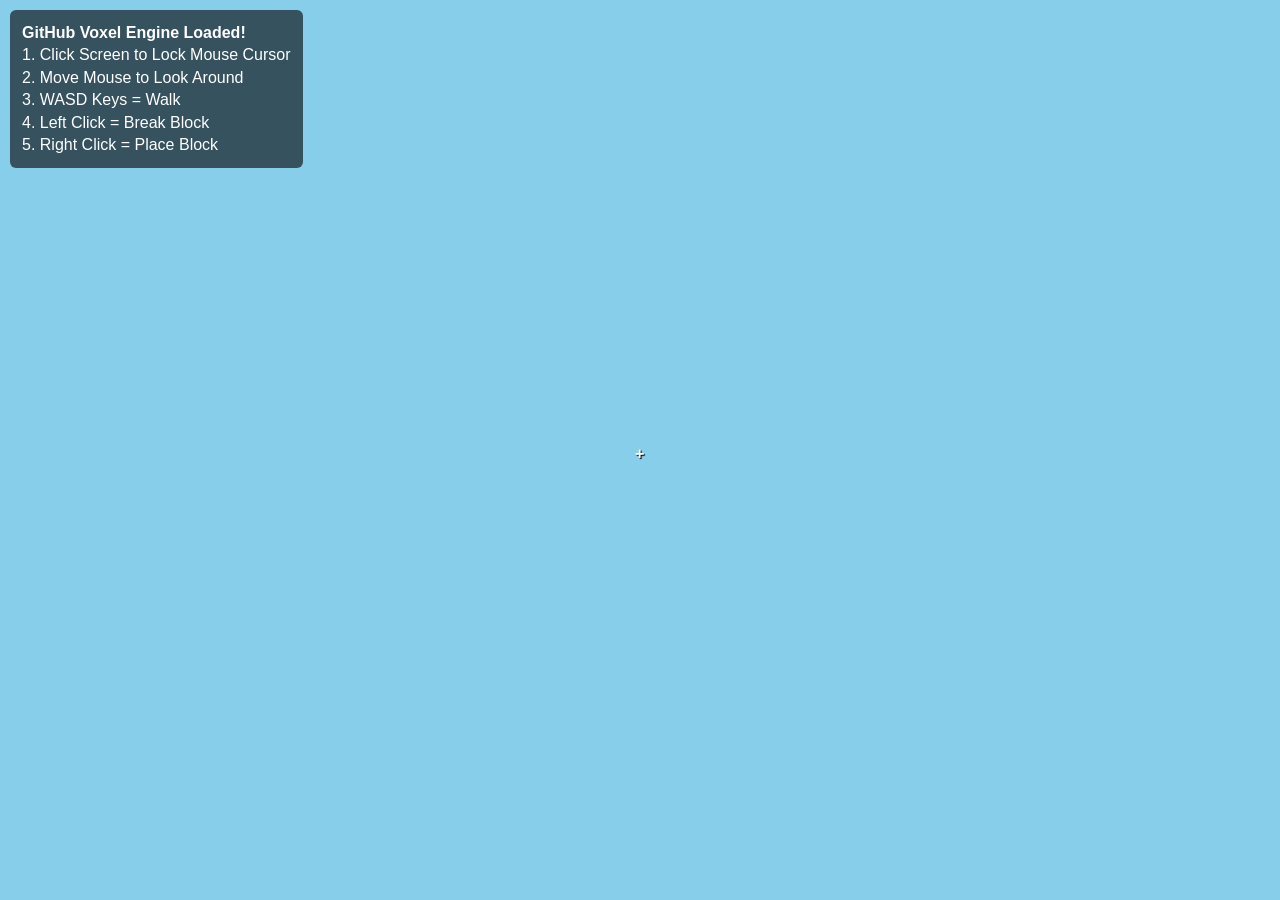
<file: version-fix-6.html>
<!DOCTYPE html>
<html lang="en">
<head>
    <meta charset="UTF-8">
    <meta name="viewport" content="width=device-width, initial-scale=1.0">
    <title>JS Minecraft - GitHub Fixed</title>
    <style>
        body { margin: 0; overflow: hidden; background: #87CEEB; font-family: sans-serif; }
        canvas { display: block; width: 100vw; height: 100vh; }
        #crosshair {
            position: absolute; top: 50%; left: 50%;
            width: 10px; height: 10px; margin: -5px 0 0 -5px;
            color: white; font-weight: bold; font-size: 16px;
            pointer-events: none; text-shadow: 1px 1px 1px black;
        }
        #ui {
            position: absolute; top: 10px; left: 10px;
            color: white; background: rgba(0,0,0,0.6);
            padding: 12px; border-radius: 6px; pointer-events: none;
            line-height: 1.4; z-index: 10;
        }
    </style>
</head>
<body>
    <div id="crosshair">+</div>
    <div id="ui">
        <strong>GitHub Voxel Engine Loaded!</strong><br>
        1. Click Screen to Lock Mouse Cursor<br>
        2. Move Mouse to Look Around<br>
        3. WASD Keys = Walk<br>
        4. Left Click = Break Block<br>
        5. Right Click = Place Block
    </div>
    <canvas id="gameCanvas"></canvas>

    <script>
        // --- 1. WEBGL ENGINE CONTEXT ---
        const canvas = document.getElementById('gameCanvas');
        const gl = canvas.getContext('webgl');
        if (!gl) alert('WebGL not supported by this browser!');

        function resize() {
            canvas.width = window.innerWidth;
            canvas.height = window.innerHeight;
            gl.viewport(0, 0, gl.canvas.width, gl.canvas.height);
        }
        window.addEventListener('resize', resize);
        resize();

        // --- 2. GPU SHADERS ---
        const vsSource = `
            attribute vec4 aPosition;
            attribute vec4 aColor;
            varying lowp vec4 vColor;
            uniform mat4 uViewMatrix;
            uniform mat4 uProjectionMatrix;
            uniform vec3 uBlockOffset;
            void main() {
                vec4 position = aPosition + vec4(uBlockOffset, 0.0);
                gl_Position = uProjectionMatrix * uViewMatrix * position;
                vColor = aColor;
            }
        `;
        const fsSource = `varying lowp vec4 vColor; void main() { gl_FragColor = vColor; }`;

        function loadShader(gl, type, source) {
            const shader = gl.createShader(type);
            gl.shaderSource(shader, source);
            gl.compileShader(shader);
            return shader;
        }
        const shaderProgram = gl.createProgram();
        gl.attachShader(shaderProgram, loadShader(gl, gl.VERTEX_SHADER, vsSource));
        gl.attachShader(shaderProgram, loadShader(gl, gl.FRAGMENT_SHADER, fsSource));
        gl.linkProgram(shaderProgram);
        gl.useProgram(shaderProgram);

        const programInfo = {
            attribLocations: { position: gl.getAttribLocation(shaderProgram, 'aPosition'), color: gl.getAttribLocation(shaderProgram, 'aColor') },
            uniformLocations: { projectionMatrix: gl.getUniformLocation(shaderProgram, 'uProjectionMatrix'), viewMatrix: gl.getUniformLocation(shaderProgram, 'uViewMatrix'), blockOffset: gl.getUniformLocation(shaderProgram, 'uBlockOffset') }
        };

        // --- 3. GEOMETRY CUBE BUFFERS ---
        const positions = [
            -0.5,-0.5, 0.5,  0.5,-0.5, 0.5,  0.5, 0.5, 0.5, -0.5, 0.5, 0.5, // Front
            -0.5,-0.5,-0.5, -0.5, 0.5,-0.5,  0.5, 0.5,-0.5,  0.5,-0.5,-0.5, // Back
            -0.5, 0.5,-0.5, -0.5, 0.5, 0.5,  0.5, 0.5, 0.5,  0.5, 0.5,-0.5, // Top
            -0.5,-0.5,-0.5,  0.5,-0.5,-0.5,  0.5,-0.5, 0.5, -0.5,-0.5, 0.5, // Bottom
             0.5,-0.5,-0.5,  0.5, 0.5,-0.5,  0.5, 0.5, 0.5,  0.5,-0.5, 0.5, // Right
            -0.5,-0.5,-0.5, -0.5,-0.5, 0.5, -0.5, 0.5, 0.5, -0.5, 0.5,-0.5, // Left
        ];
        const positionBuffer = gl.createBuffer();
        gl.bindBuffer(gl.ARRAY_BUFFER, positionBuffer);
        gl.bufferData(gl.ARRAY_BUFFER, new Float32Array(positions), gl.STATIC_DRAW);

        const faceColors = [
            [0.5, 0.3, 0.1, 1.0], [0.5, 0.3, 0.1, 1.0], // Dirt Sides
            [0.2, 0.8, 0.2, 1.0], [0.4, 0.2, 0.1, 1.0], // Grass Top, Dirt Bottom
            [0.5, 0.3, 0.1, 1.0], [0.5, 0.3, 0.1, 1.0]  // Dirt Sides
        ];
        let colors = [];
        for (let c of faceColors) { colors = colors.concat(c, c, c, c); }
        const colorBuffer = gl.createBuffer();
        gl.bindBuffer(gl.ARRAY_BUFFER, colorBuffer);
        gl.bufferData(gl.ARRAY_BUFFER, new Float32Array(colors), gl.STATIC_DRAW);

        // FIXED: Re-added the complete indices mapping array to stitch triangles
        const indices = [
            0,  1,  2,      0,  2,  3,    // front
            4,  5,  6,      4,  6,  7,    // back
            8,  9,  10,     8,  10, 11,   // top
            12, 13, 14,     12, 14, 15,   // bottom
            16, 17, 18,     16, 18, 19,   // right
            20, 21, 22,     20, 22, 23    // left
        ];
        const indexBuffer = gl.createBuffer();
        gl.bindBuffer(gl.ELEMENT_ARRAY_BUFFER, indexBuffer);
        gl.bufferData(gl.ELEMENT_ARRAY_BUFFER, new Uint16Array(indices), gl.STATIC_DRAW);

        // --- 4. MAP COORDINATE DATABASE ---
        const WORLD_X = 20, WORLD_Y = 8, WORLD_Z = 20;
        const map = [];
        for (let x = 0; x < WORLD_X; x++) {
            map[x] = [];
            for (let y = 0; y < WORLD_Y; y++) {
                map[x][y] = [];
                for (let z = 0; z < WORLD_Z; z++) {
                    map[x][y][z] = (y <= 2) ? 1 : 0; // Build flat ground layer database
                }
            }
        }

        // --- 5. CONTROLS ENGINE ---
        let camX = 10, camY = 5, camZ = 10;
        let yaw = -Math.PI / 2, pitch = -0.2;
        const keys = {};

        canvas.addEventListener('click', () => { canvas.requestPointerLock(); });
        document.addEventListener('mousemove', (e) => {
            if (document.pointerLockElement === canvas) {
                yaw += e.movementX * 0.0025;
                pitch = Math.max(-Math.PI/2.1, Math.min(Math.PI/2.1, pitch - e.movementY * 0.0025));
            }
        });

        window.addEventListener('keydown', (e) => { keys[e.key.toLowerCase()] = true; });
        window.addEventListener('keyup', (e) => { keys[e.key.toLowerCase()] = false; });

        function updateMovement() {
            const speed = 0.1;
            const fx = Math.cos(yaw), fz = Math.sin(yaw); 
            const rx = -Math.sin(yaw), rz = Math.cos(yaw);

            if (keys['w']) { camX += fx * speed; camZ += fz * speed; }
            if (keys['s']) { camX -= fx * speed; camZ -= fz * speed; }
            if (keys['a']) { camX -= rx * speed; camZ -= rz * speed; }
            if (keys['d']) { camX += rx * speed; camZ += rz * speed; }
        }

        // --- 6. INTERACTION RAYCASTING ---
        function performRaycast(isPlaceMode) {
            const dx = Math.cos(yaw) * Math.cos(pitch);
            const dy = Math.sin(pitch);
            const dz = Math.sin(yaw) * Math.cos(pitch);

            let px = camX, py = camY, pz = camZ;
            let lastPos = null;

            for (let i = 0; i < 40; i++) {
                px += dx * 0.15; py += dy * 0.15; pz += dz * 0.15;
                let ix = Math.round(px), iy = Math.round(py), iz = Math.round(pz);
                
                if (ix >= 0 && ix < WORLD_X && iy >= 0 && iy < WORLD_Y && iz >= 0 && iz < WORLD_Z) {
                    if (map[ix][iy][iz] === 1) { 
                        if (isPlaceMode && lastPos) {
                            map[lastPos.x][lastPos.y][lastPos.z] = 1; 
                        } else if (!isPlaceMode) {
                            map[ix][iy][iz] = 0; 
                        }
                        break;
                    }
                    lastPos = { x: ix, y: iy, z: iz };
                }
            }
        }

        document.addEventListener('mousedown', (e) => {
            if (document.pointerLockElement !== canvas) return;
            if (e.button === 0) performRaycast(false); // Break block
            if (e.button === 2) performRaycast(true);  // Place block
        });
        window.addEventListener('contextmenu', e => e.preventDefault()); 

        // Matrix Helpers
        function makePerspective(fov, aspect, near, far) {
            const f = 1.0 / Math.tan(fov / 2);
            return [f/aspect,0,0,0, 0,f,0,0, 0,0,(far+near)/(near-far),-1, 0,0,(2*far*near)/(near-far),0];
        }
        function makeLookAt(px, py, pz, tx, ty, tz) {
            let fx = tx - px, fy = ty - py, fz = tz - pz;
            let r_f = 1 / Math.sqrt(fx*fx + fy*fy + fz*fz); fx *= r_f; fy *= r_f; fz *= r_f;
            let rx = fz, ry = 0, rz = -fx; 
            let r_r = 1 / Math.sqrt(rx*rx + ry*ry + rz*rz); rx *= r_r; ry *= r_r; rz *= r_r;
            let ux = fy*rz - fz*ry, uy = fz*rx - fx*rz, uz = fx*ry - fy*rx;
            return [rx, ux, -fx, 0, ry, uy, -fy, 0, rz, uz, -fz, 0, -(rx*px + ry*py + rz*pz), -(ux*px + uy*py + uz*pz), (fx*px + fy*py + fz*pz), 1];
        }

        // --- 7. RENDERING GAME LOOP ---
        function render() {
            updateMovement();

            gl.clearColor(0.53, 0.81, 0.92, 1.0);
            gl.clearDepth(1.0);
            gl.enable(gl.DEPTH_TEST);
            gl.clear(gl.COLOR_BUFFER_BIT | gl.DEPTH_BUFFER_BIT);

            const projectionMatrix = makePerspective(45 * Math.PI / 180, canvas.width / canvas.height, 0.1, 100.0);
            const lx = camX + Math.cos(yaw) * Math.cos(pitch);
            const ly = camY + Math.sin(pitch);
            const lz = camZ + Math.sin(yaw) * Math.cos(pitch);
            const viewMatrix = makeLookAt(camX, camY, camZ, lx, ly, lz);

            gl.bindBuffer(gl.ARRAY_BUFFER, positionBuffer);
            gl.vertexAttribPointer(programInfo.attribLocations.position, 3, gl.FLOAT, false, 0, 0);
</file>
